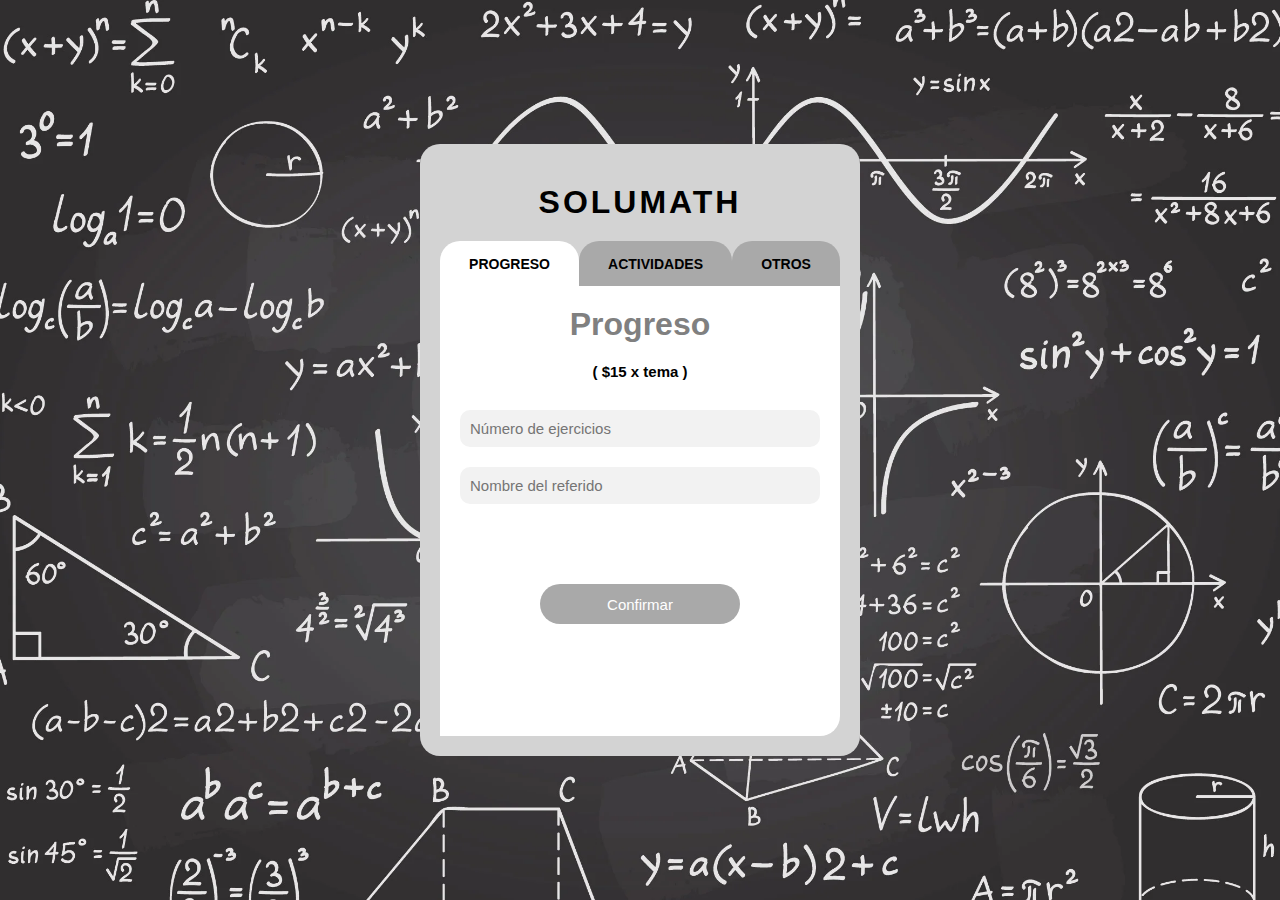
<file: pedidos.html>
<!DOCTYPE html>
<html lang="en">

<head>
    <meta charset="UTF-8">
    <meta name="viewport" content="width=device-width, initial-scale=1.0">
    <title>Pedidos</title>
    <link rel="stylesheet" href="assets/CSS/estilos_pedidos.css">
</head>

<body>
    <main>
        <div class="contenedor_principal">
            <div class="titulo">
                <h1>SOLUMATH</h1>
            </div>
            <div class="contenedor_secundario">
                <div class="contenedor_progreso">
                    <button id="boton_progreso">PROGRESO</button>
                </div>
                <div class="contenedor_actividades">
                    <button id="boton_actividades">ACTIVIDADES</button>
                </div>
                <div class="contenedor_extras">
                    <button id="boton_extras">OTROS</button>
                </div>
            </div>
            <!-- FORMULARIOS PARA RESERVAR -->
            <div class="contenedor_reservas">
                <!-- PROGRESO -->
                <form action="" class="formulario_progreso">
                    <h2>Progreso </h2>
                    <p>( $15 x tema )</p>
                    <input type="text" placeholder="Número de ejercicios" required>
                    <input type="text" placeholder="Nombre del referido">
                    <div class="boton">
                        <button>Confirmar</button>
                    </div>
                </form>
                <form action="" class="formulario_actividades">
                    <h2>Actividades</h2>
                    <p>( $10 x inciso )</p>
                    <input type="text" placeholder="Nombre de la Actividad" required>
                    <input type="text" placeholder="Numero de incisos" required>
                    <input type="text" placeholder="Nombre del referido">
                    <div class="boton">
                        <button>Confirmar</button>
                    </div>
                </form>
                <form action="" class="formulario_extras">
                    <h2>Extras</h2>
                    <p>Para solicitar actividades extra es necesario enviar un mensaje
                        al responsable.
                    </p>
                </form>
            </div>
        </div>
    </main>
    <script src="assets/js/ordenar-script.js"></script>
</body>

</html>
</file>
<file: assets/CSS/estilos_pedidos.css>
/* Estilos generales */
* {
    margin: 0;
    padding: 0;
    box-sizing: border-box;
    text-decoration: none;
    font-family: sans-serif;
}

body {
    background-image: url(../imagenes/bg1.webp);
    background-size: cover;
    background-repeat: no-repeat;
    background-position: center;
    background-attachment: fixed;
}

main {
    display: flex;
    justify-content: center;
    align-items: center;
    height: 100vh;
}

.titulo {
    display: flex;
    flex-direction: column;
    /* Para alinear verticalmente */
    justify-content: center;
    /* Para centrar verticalmente */
    align-items: center;
    /* Para centrar horizontalmente */
    padding: 10px;
    margin: 10px 10px;
    background: none;
    letter-spacing: 3px;
}




.contenedor_principal {
    backdrop-filter: blur(20px);
    background-color: lightgray;
    padding: 20px;
    border-radius: 20px;
}

/* Estilos para los botones de navegación */
.contenedor_secundario {
    display: flex;
    background-color: transparent;
    justify-content: space-around;
    margin-bottom: 0px;
    /*background-color: rgba(60, 66, 71, 0.5); */

}

.contenedor_progreso {
    border-top-left-radius: 20px;
    border-top-right-radius: 20px;
    background-color: gray;
}


.contenedor_actividades {
    border-top-left-radius: 20px;
    border-top-right-radius: 20px;
    background-color: gray;

}



.contenedor_extras {
    border-top-left-radius: 20px;
    border-top-right-radius: 20px;
    background-color: gray;
}

.contenedor_secundario button {
    padding: 10px 29px;
    color: black;
    border-top-left-radius: 20px;
    border-top-right-radius: 20px;
    height: 45px;
    background: transparent;
    font-size: 14px;
    font-weight: 600;
    cursor: pointer;
    border: none;
    outline: none;
    transition: all 300ms;
}

.contenedor_secundario button:hover {
    background: white;
    color: gray;
}

/* Estilos para los formularios */
.contenedor_reservas {
    display: flex;
    flex-direction: column;
}

form {
    display: none;
    max-width: 400px;
    height: 450px;
    /* Nuevo ancho máximo para los formularios */
    width: 100%;
    padding: 20px;
    background: white;
    border-end-end-radius: 20px;
}

/* Resto de estilos sin cambios */


form h2 {
    font-size: 32px;
    text-align: center;
    margin-bottom: 20px;
    color: gray;
}

form p {
    font-weight: bolder;
    font-size: 15px;
    text-align: center;
    margin-bottom: 10px;
}

input {
    width: 100%;
    margin-top: 20px;
    padding: 10px;
    border: none;
    background: #f2f2f2;
    font-size: 15px;
    border-radius: 10px;
    outline: none;
}

.boton {
    display: flex;
    flex-direction: column;
    /* Para alinear verticalmente */
    justify-content: center;
    /* Para centrar verticalmente */
    align-items: center;
    position: static;
    margin-top: 35px;
    /* Para centrar horizontalmente */
}

.boton button {
    width: 200px;
    height: 40px;
    margin-bottom: 10px;
    border-radius: 45px;
    margin-top: 45px;
    border: none;
    font-size: 15px;
    background: darkgray;
    color: white;
    cursor: pointer;
    outline: none;
}


.formulario_progreso {
    display: block;
    /* Mostrar el formulario de progreso por defecto */
}
</file>
